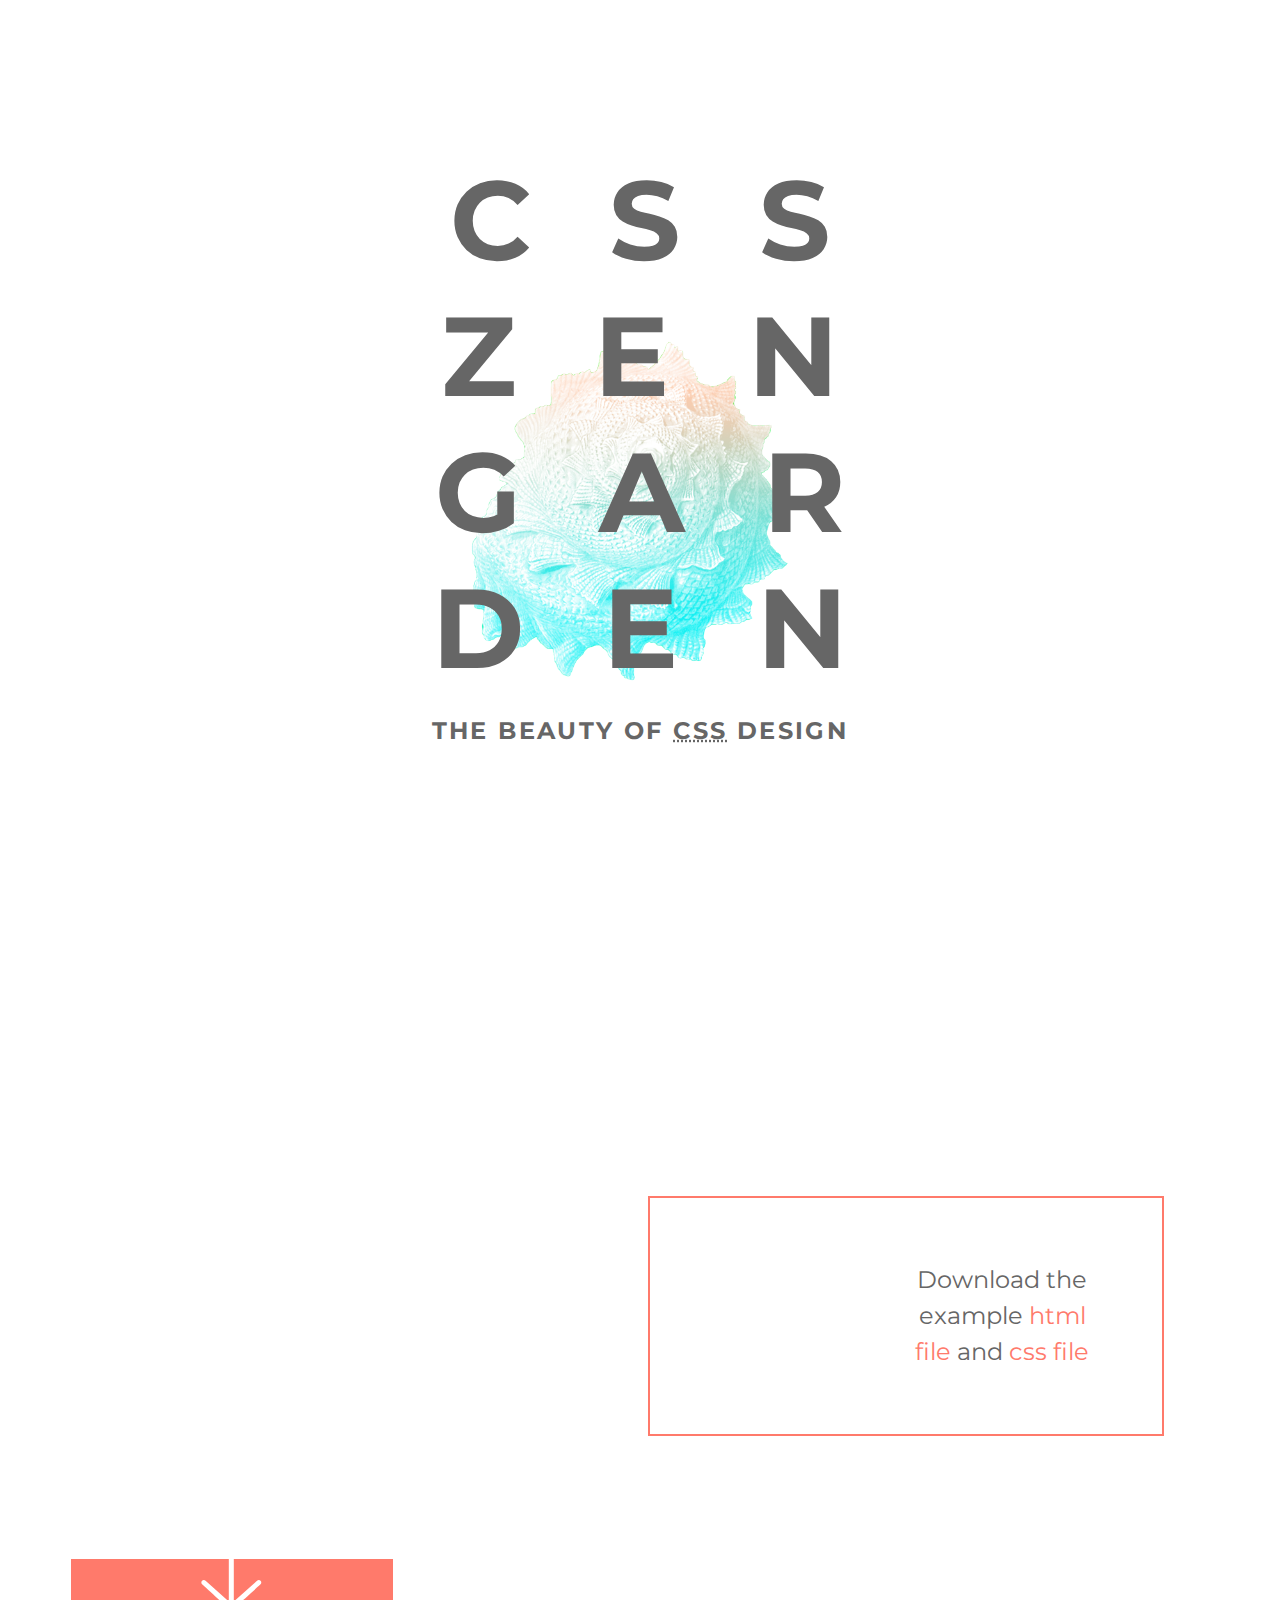
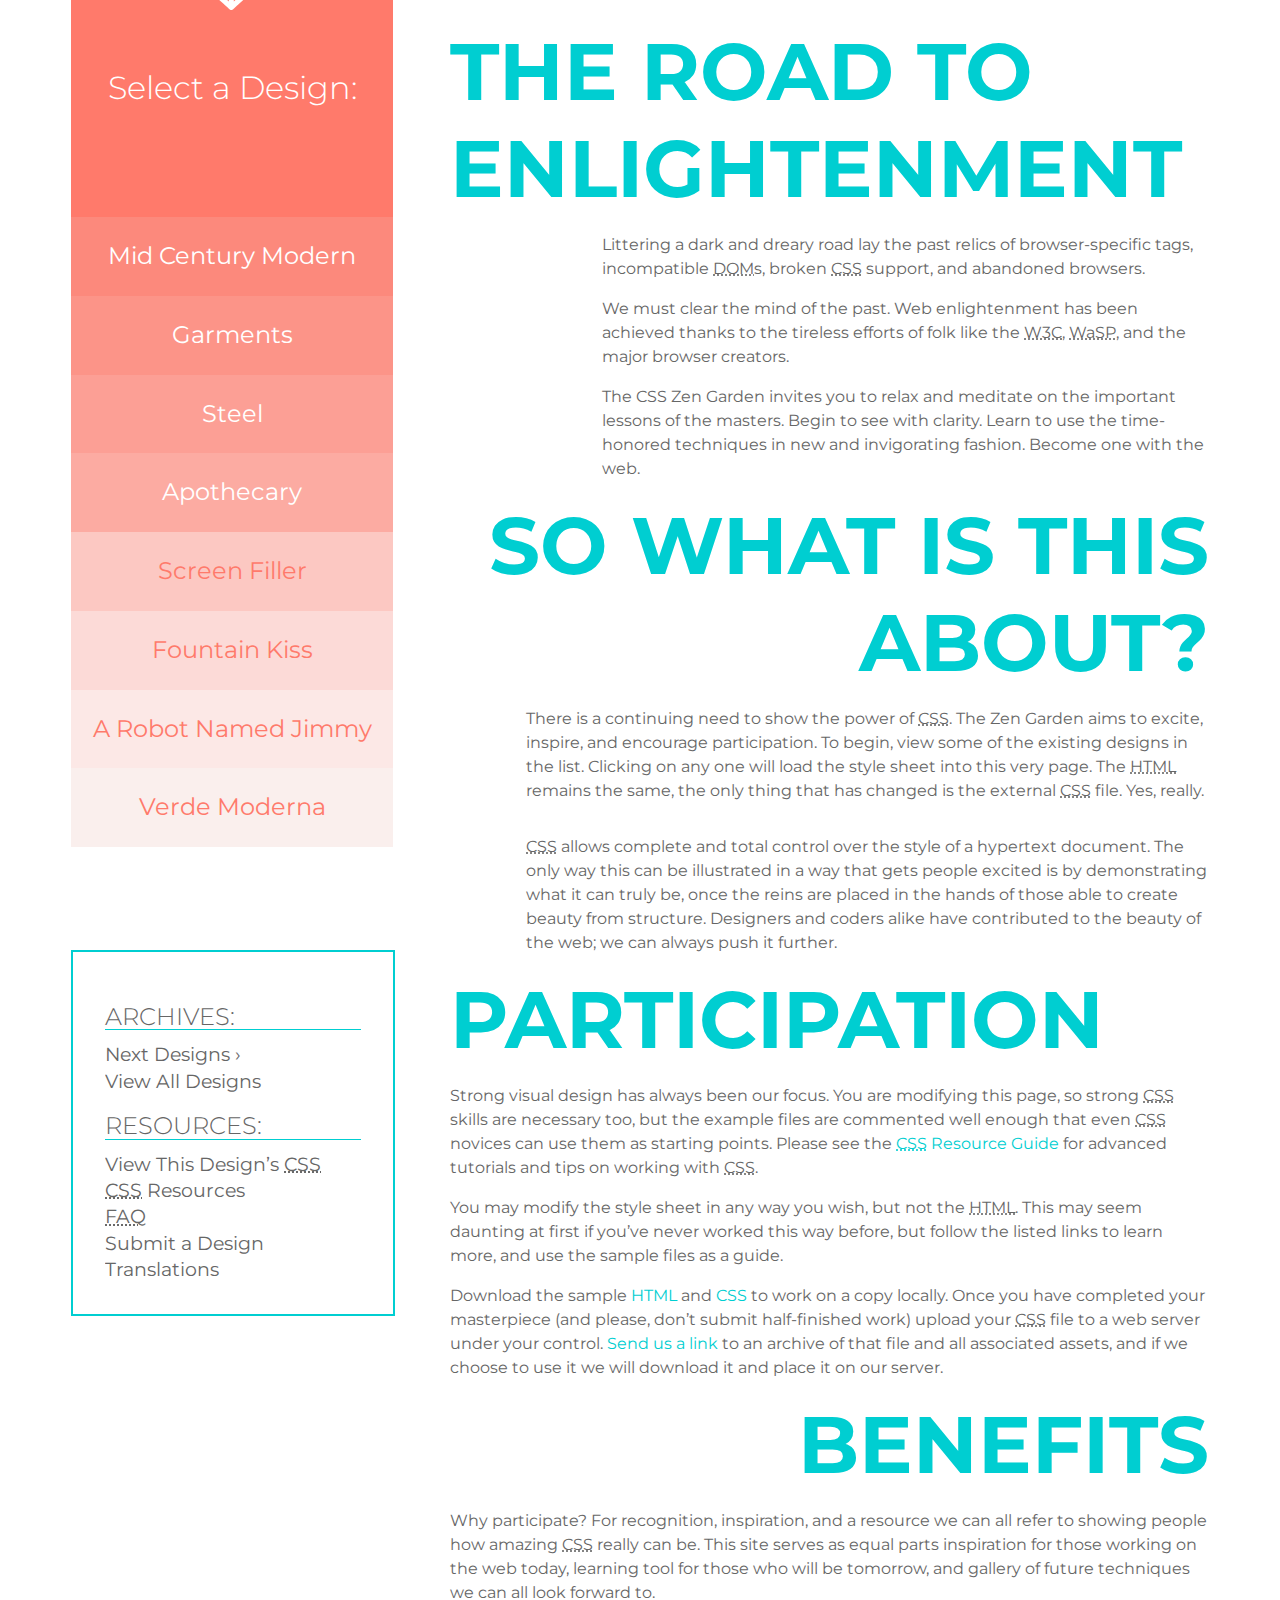
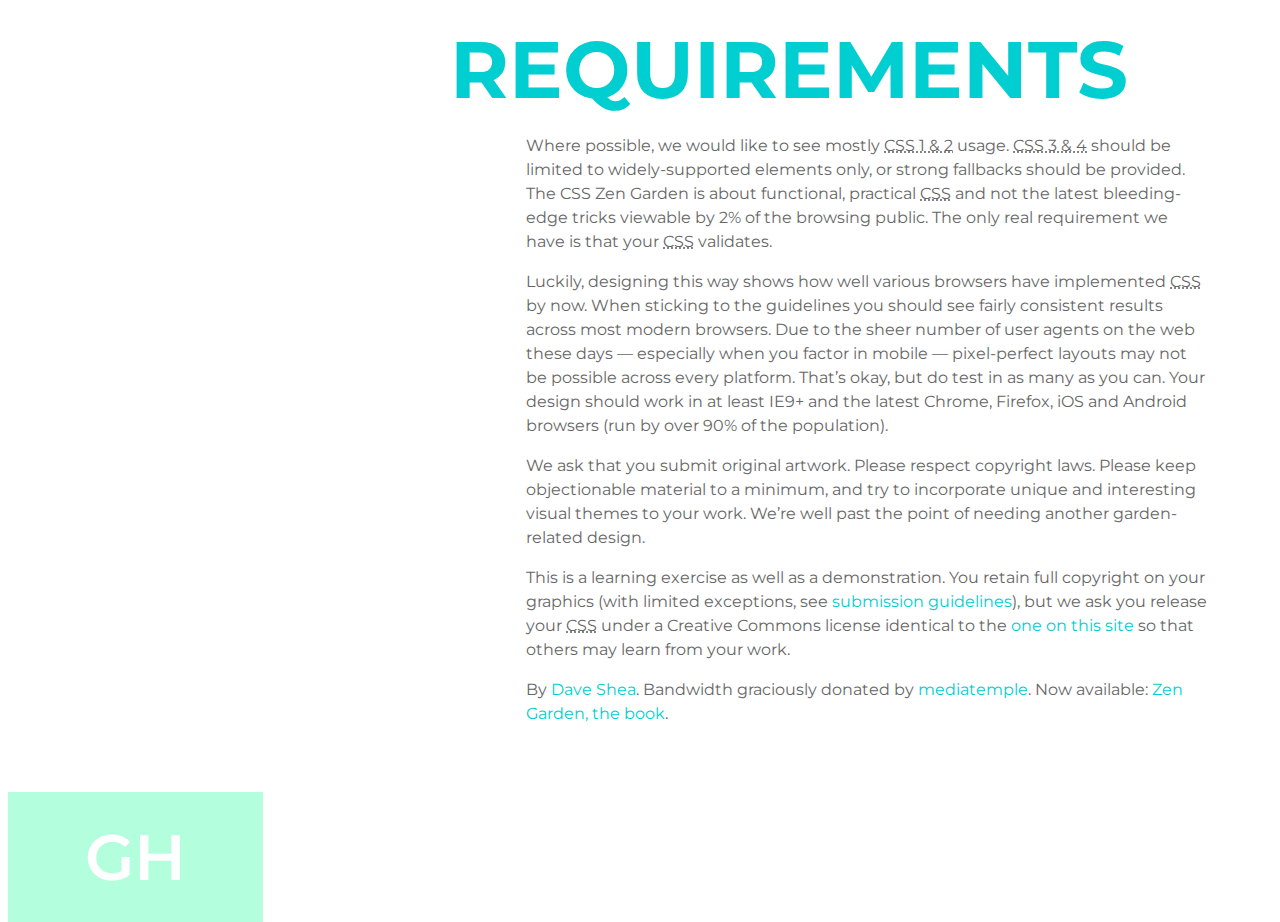
<file: CSSzengarden/index.html>
<!DOCTYPE html>
<html lang="en">
<head>
	<meta charset="utf-8">
	<title>CSS Zen Garden: The Beauty of CSS Design</title>

	<link rel="alternate" type="application/rss+xml" title="RSS" href="http://www.csszengarden.com/zengarden.xml">
	<link href="style.css" rel="stylesheet" type="text/css">
    <link href='https://fonts.googleapis.com/css?family=Montserrat:400,700' rel='stylesheet' type='text/css'>
    
	<meta name="viewport" content="width=device-width, initial-scale=1.0">
	<meta name="author" content="Dave Shea">
	<meta name="description" content="A demonstration of what can be accomplished visually through CSS-based design.">
	<meta name="robots" content="all">
	<script src="waypoints-master/lib/noframework.waypoints.js"></script>
	<!--[if lt IE 9]>
	<script src="script/html5shiv.js"></script>
	<![endif]-->
</head>

<!--



	View source is a feature, not a bug. Thanks for your curiosity and
	interest in participating!

	Here are the submission guidelines for the new and improved csszengarden.com:

	- CSS3? Of course! Prefix for ALL browsers where necessary.
	- go responsive; test your layout at multiple screen sizes.
	- your browser testing baseline: IE9+, recent Chrome/Firefox/Safari, and iOS/Android
	- Graceful degradation is acceptable, and in fact highly encouraged.
	- use classes for styling. Don't use ids.
	- web fonts are cool, just make sure you have a license to share the files. Hosted 
	  services that are applied via the CSS file (ie. Google Fonts) will work fine, but
	  most that require custom HTML won't. TypeKit is supported, see the readme on this
	  page for usage instructions: https://github.com/mezzoblue/csszengarden.com/

	And a few tips on building your CSS file:

	- use :first-child, :last-child and :nth-child to get at non-classed elements
	- use ::before and ::after to create pseudo-elements for extra styling
	- use multiple background images to apply as many as you need to any element
	- use the Kellum Method for image replacement, if still needed. http://goo.gl/GXxdI
	- don't rely on the extra divs at the bottom. Use ::before and ::after instead.

		
-->

<body id="css-zen-garden">
<div class="page-wrapper">

	<section class="intro" id="zen-intro">
		<header role="banner">
			<h1>CSS Zen Garden</h1>
			<h2>The Beauty of <abbr title="Cascading Style Sheets">CSS</abbr> Design</h2>
		</header>

		<div class="summary" id="zen-summary" role="article">
			<p>A demonstration of what can be accomplished through <abbr title="Cascading Style Sheets">CSS</abbr>-based design. Select any style sheet from the list to load it into this page.</p>
			<p>Download the example <a href="/examples/index" title="This page's source HTML code, not to be modified.">html file</a> and <a href="/examples/style.css" title="This page's sample CSS, the file you may modify.">css file</a></p>
		</div>

		<div class="preamble" id="zen-preamble" role="article">
			<h3>The Road to Enlightenment</h3>
			<p>Littering a dark and dreary road lay the past relics of browser-specific tags, incompatible <abbr title="Document Object Model">DOM</abbr>s, broken <abbr title="Cascading Style Sheets">CSS</abbr> support, and abandoned browsers.</p>
			<p>We must clear the mind of the past. Web enlightenment has been achieved thanks to the tireless efforts of folk like the <abbr title="World Wide Web Consortium">W3C</abbr>, <abbr title="Web Standards Project">WaSP</abbr>, and the major browser creators.</p>
			<p>The CSS Zen Garden invites you to relax and meditate on the important lessons of the masters. Begin to see with clarity. Learn to use the time-honored techniques in new and invigorating fashion. Become one with the web.</p>
		</div>
	</section>

	<div class="main supporting" id="zen-supporting" role="main">
		<div class="explanation" id="zen-explanation" role="article">
			<h3>So What is This About?</h3>
			<p>There is a continuing need to show the power of <abbr title="Cascading Style Sheets">CSS</abbr>. The Zen Garden aims to excite, inspire, and encourage participation. To begin, view some of the existing designs in the list. Clicking on any one will load the style sheet into this very page. The <abbr title="HyperText Markup Language">HTML</abbr> remains the same, the only thing that has changed is the external <abbr title="Cascading Style Sheets">CSS</abbr> file. Yes, really.</p>
			<p><abbr title="Cascading Style Sheets">CSS</abbr> allows complete and total control over the style of a hypertext document. The only way this can be illustrated in a way that gets people excited is by demonstrating what it can truly be, once the reins are placed in the hands of those able to create beauty from structure. Designers and coders alike have contributed to the beauty of the web; we can always push it further.</p>
		</div>

		<div class="participation" id="zen-participation" role="article">
			<h3>Participation</h3>
			<p>Strong visual design has always been our focus. You are modifying this page, so strong <abbr title="Cascading Style Sheets">CSS</abbr> skills are necessary too, but the example files are commented well enough that even <abbr title="Cascading Style Sheets">CSS</abbr> novices can use them as starting points. Please see the <a href="http://www.mezzoblue.com/zengarden/resources/" title="A listing of CSS-related resources"><abbr title="Cascading Style Sheets">CSS</abbr> Resource Guide</a> for advanced tutorials and tips on working with <abbr title="Cascading Style Sheets">CSS</abbr>.</p>
			<p>You may modify the style sheet in any way you wish, but not the <abbr title="HyperText Markup Language">HTML</abbr>. This may seem daunting at first if you&#8217;ve never worked this way before, but follow the listed links to learn more, and use the sample files as a guide.</p>
			<p>Download the sample <a href="/examples/index" title="This page's source HTML code, not to be modified.">HTML</a> and <a href="/examples/style.css" title="This page's sample CSS, the file you may modify.">CSS</a> to work on a copy locally. Once you have completed your masterpiece (and please, don&#8217;t submit half-finished work) upload your <abbr title="Cascading Style Sheets">CSS</abbr> file to a web server under your control. <a href="http://www.mezzoblue.com/zengarden/submit/" title="Use the contact form to send us your CSS file">Send us a link</a> to an archive of that file and all associated assets, and if we choose to use it we will download it and place it on our server.</p>
		</div>

		<div class="benefits" id="zen-benefits" role="article">
			<h3>Benefits</h3>
			<p>Why participate? For recognition, inspiration, and a resource we can all refer to showing people how amazing <abbr title="Cascading Style Sheets">CSS</abbr> really can be. This site serves as equal parts inspiration for those working on the web today, learning tool for those who will be tomorrow, and gallery of future techniques we can all look forward to.</p>
		</div>

		<div class="requirements" id="zen-requirements" role="article">
			<h3>Requirements</h3>
			<p>Where possible, we would like to see mostly <abbr title="Cascading Style Sheets, levels 1 and 2">CSS 1 &amp; 2</abbr> usage. <abbr title="Cascading Style Sheets, levels 3 and 4">CSS 3 &amp; 4</abbr> should be limited to widely-supported elements only, or strong fallbacks should be provided. The CSS Zen Garden is about functional, practical <abbr title="Cascading Style Sheets">CSS</abbr> and not the latest bleeding-edge tricks viewable by 2% of the browsing public. The only real requirement we have is that your <abbr title="Cascading Style Sheets">CSS</abbr> validates.</p>
			<p>Luckily, designing this way shows how well various browsers have implemented <abbr title="Cascading Style Sheets">CSS</abbr> by now. When sticking to the guidelines you should see fairly consistent results across most modern browsers. Due to the sheer number of user agents on the web these days &#8212; especially when you factor in mobile &#8212; pixel-perfect layouts may not be possible across every platform. That&#8217;s okay, but do test in as many as you can. Your design should work in at least IE9+ and the latest Chrome, Firefox, iOS and Android browsers (run by over 90% of the population).</p>
			<p>We ask that you submit original artwork. Please respect copyright laws. Please keep objectionable material to a minimum, and try to incorporate unique and interesting visual themes to your work. We&#8217;re well past the point of needing another garden-related design.</p>
			<p>This is a learning exercise as well as a demonstration. You retain full copyright on your graphics (with limited exceptions, see <a href="http://www.mezzoblue.com/zengarden/submit/guidelines/">submission guidelines</a>), but we ask you release your <abbr title="Cascading Style Sheets">CSS</abbr> under a Creative Commons license identical to the <a href="http://creativecommons.org/licenses/by-nc-sa/3.0/" title="View the Zen Garden's license information.">one on this site</a> so that others may learn from your work.</p>
			<p role="contentinfo">By <a href="http://www.mezzoblue.com/">Dave Shea</a>. Bandwidth graciously donated by <a href="http://www.mediatemple.net/">mediatemple</a>. Now available: <a href="http://www.amazon.com/exec/obidos/ASIN/0321303474/mezzoblue-20/">Zen Garden, the book</a>.</p>
		</div>

		<footer>
			<a href="http://validator.w3.org/check/referer" title="Check the validity of this site&#8217;s HTML" class="zen-validate-html">HTML</a>
			<a href="http://jigsaw.w3.org/css-validator/check/referer" title="Check the validity of this site&#8217;s CSS" class="zen-validate-css">CSS</a>
			<a href="http://creativecommons.org/licenses/by-nc-sa/3.0/" title="View the Creative Commons license of this site: Attribution-NonCommercial-ShareAlike." class="zen-license">CC</a>
			<a href="http://mezzoblue.com/zengarden/faq/#aaa" title="Read about the accessibility of this site" class="zen-accessibility">A11y</a>
			<a href="https://github.com/mezzoblue/csszengarden.com" title="Fork this site on Github" class="zen-github">GH</a>
		</footer>

	</div>


	<aside class="sidebar" role="complementary">
		<div class="wrapper">

			<div class="design-selection" id="design-selection">
				<h3 class="select">Select a Design:</h3>
				<nav role="navigation">
					<ul>
					<li>
						<a href="/221/" class="design-name">Mid Century Modern</a> by						<a href="http://andrewlohman.com/" class="designer-name">Andrew Lohman</a>
					</li>					<li>
						<a href="/220/" class="design-name">Garments</a> by						<a href="http://danielmall.com/" class="designer-name">Dan Mall</a>
					</li>					<li>
						<a href="/219/" class="design-name">Steel</a> by						<a href="http://steffen-knoeller.de" class="designer-name">Steffen Knoeller</a>
					</li>					<li>
						<a href="/218/" class="design-name">Apothecary</a> by						<a href="http://trentwalton.com" class="designer-name">Trent Walton</a>
					</li>					<li>
						<a href="/217/" class="design-name">Screen Filler</a> by						<a href="http://elliotjaystocks.com/" class="designer-name">Elliot Jay Stocks</a>
					</li>					<li>
						<a href="/216/" class="design-name">Fountain Kiss</a> by						<a href="http://jeremycarlson.com" class="designer-name">Jeremy Carlson</a>
					</li>					<li>
						<a href="/215/" class="design-name">A Robot Named Jimmy</a> by						<a href="http://meltmedia.com/" class="designer-name">meltmedia</a>
					</li>					<li>
						<a href="/214/" class="design-name">Verde Moderna</a> by						<a href="http://www.mezzoblue.com/" class="designer-name">Dave Shea</a>
					</li>					</ul>
				</nav>
			</div>

			<div class="design-archives" id="design-archives">
				<h3 class="archives">Archives:</h3>
				<nav role="navigation">
					<ul>
						<li class="next">
							<a href="/214/page1">
								Next Designs <span class="indicator">&rsaquo;</span>
							</a>
						</li>
						<li class="viewall">
							<a href="http://www.mezzoblue.com/zengarden/alldesigns/" title="View every submission to the Zen Garden.">
								View All Designs							</a>
						</li>
					</ul>
				</nav>
			</div>

			<div class="zen-resources" id="zen-resources">
				<h3 class="resources">Resources:</h3>
				<ul>
					<li class="view-css">
						<a href="/214/214.css" title="View the source CSS file of the currently-viewed design.">
							View This Design&#8217;s <abbr title="Cascading Style Sheets">CSS</abbr>						</a>
					</li>
					<li class="css-resources">
						<a href="http://www.mezzoblue.com/zengarden/resources/" title="Links to great sites with information on using CSS.">
							<abbr title="Cascading Style Sheets">CSS</abbr> Resources						</a>
					</li>
					<li class="zen-faq">
						<a href="http://www.mezzoblue.com/zengarden/faq/" title="A list of Frequently Asked Questions about the Zen Garden.">
							<abbr title="Frequently Asked Questions">FAQ</abbr>						</a>
					</li>
					<li class="zen-submit">
						<a href="http://www.mezzoblue.com/zengarden/submit/" title="Send in your own CSS file.">
							Submit a Design						</a>
					</li>
					<li class="zen-translations">
						<a href="http://www.mezzoblue.com/zengarden/translations/" title="View translated versions of this page.">
							Translations						</a>
					</li>
				</ul>
			</div>
		</div>
	</aside>


</div>

<!--

	These superfluous divs/spans were originally provided as catch-alls to add extra imagery.
	These days we have full ::before and ::after support, favour using those instead.
	These only remain for historical design compatibility. They might go away one day.
		
-->
<div class="extra1" role="presentation"></div><div class="extra2" role="presentation"></div><div class="extra3" role="presentation"></div>
<div class="extra4" role="presentation"></div><div class="extra5" role="presentation"></div><div class="extra6" role="presentation"></div>

<script src="js.js"></script>
</body>
</html>
</file>
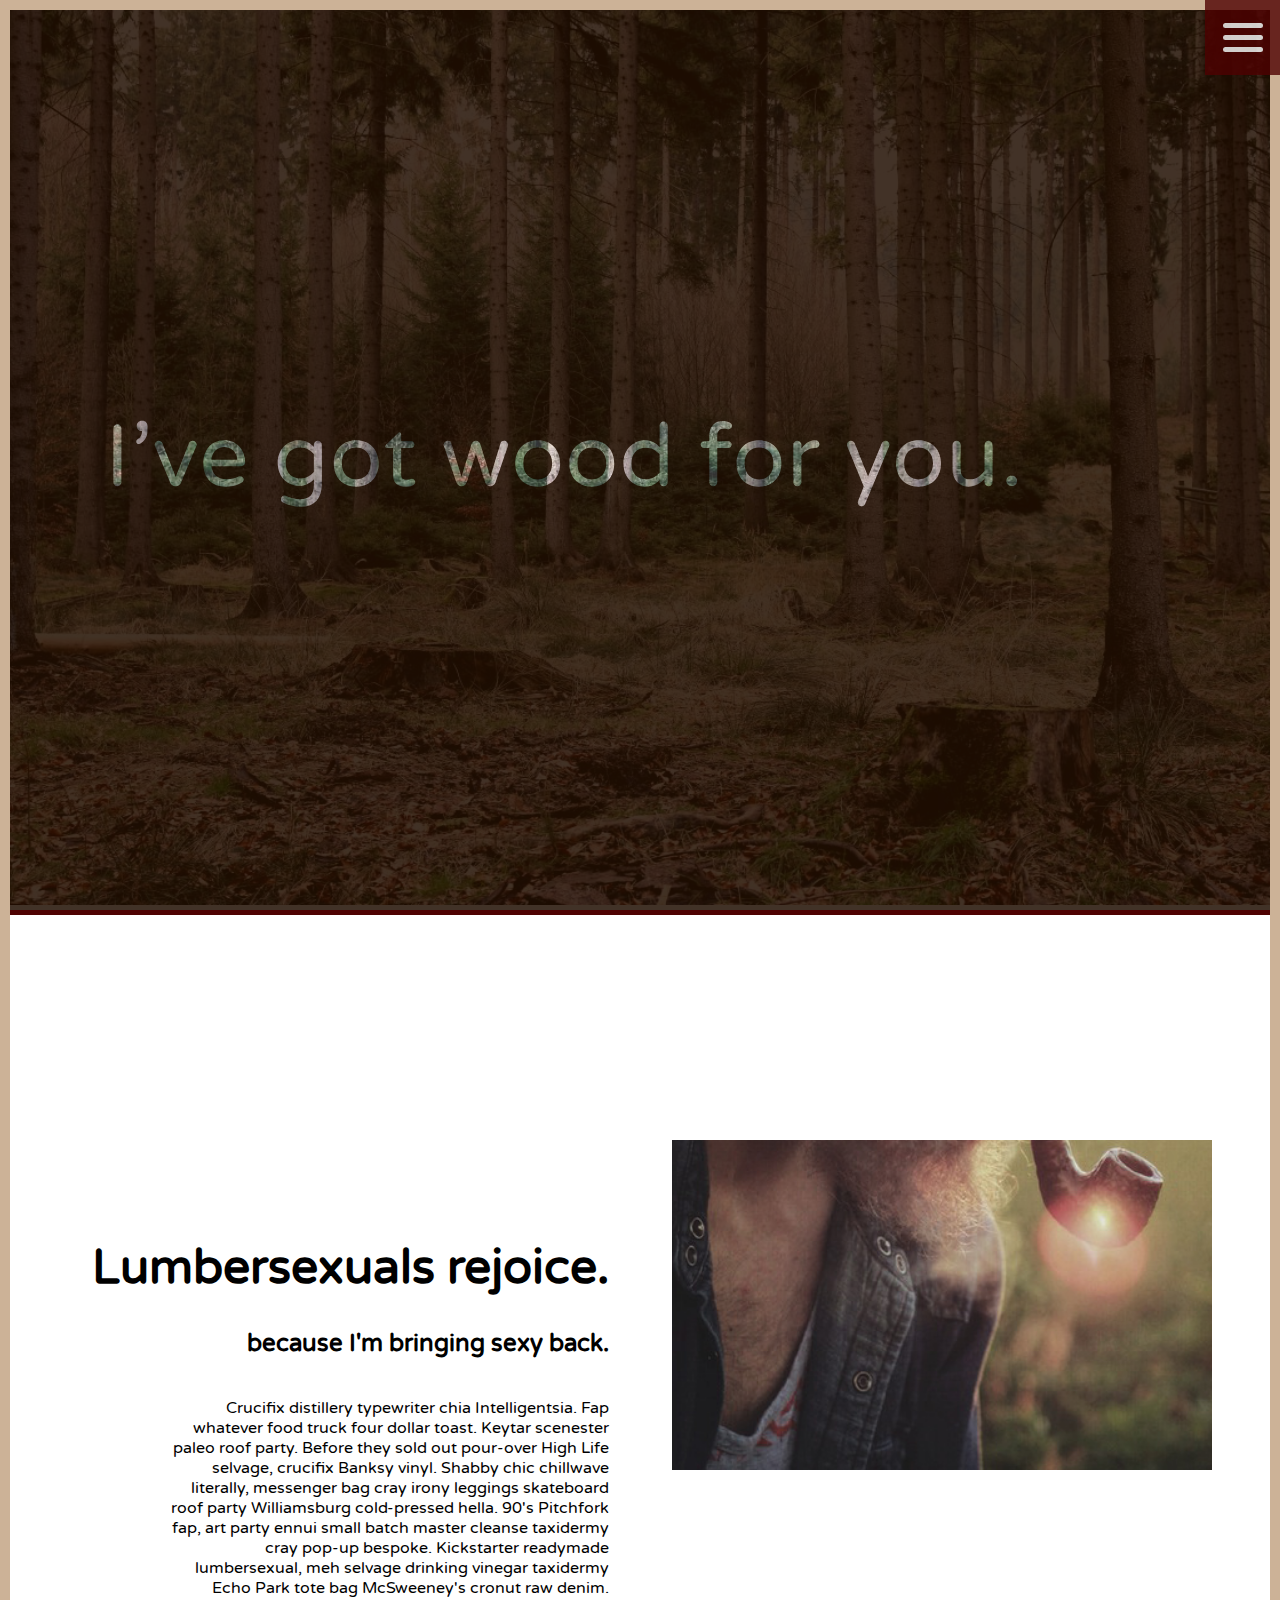
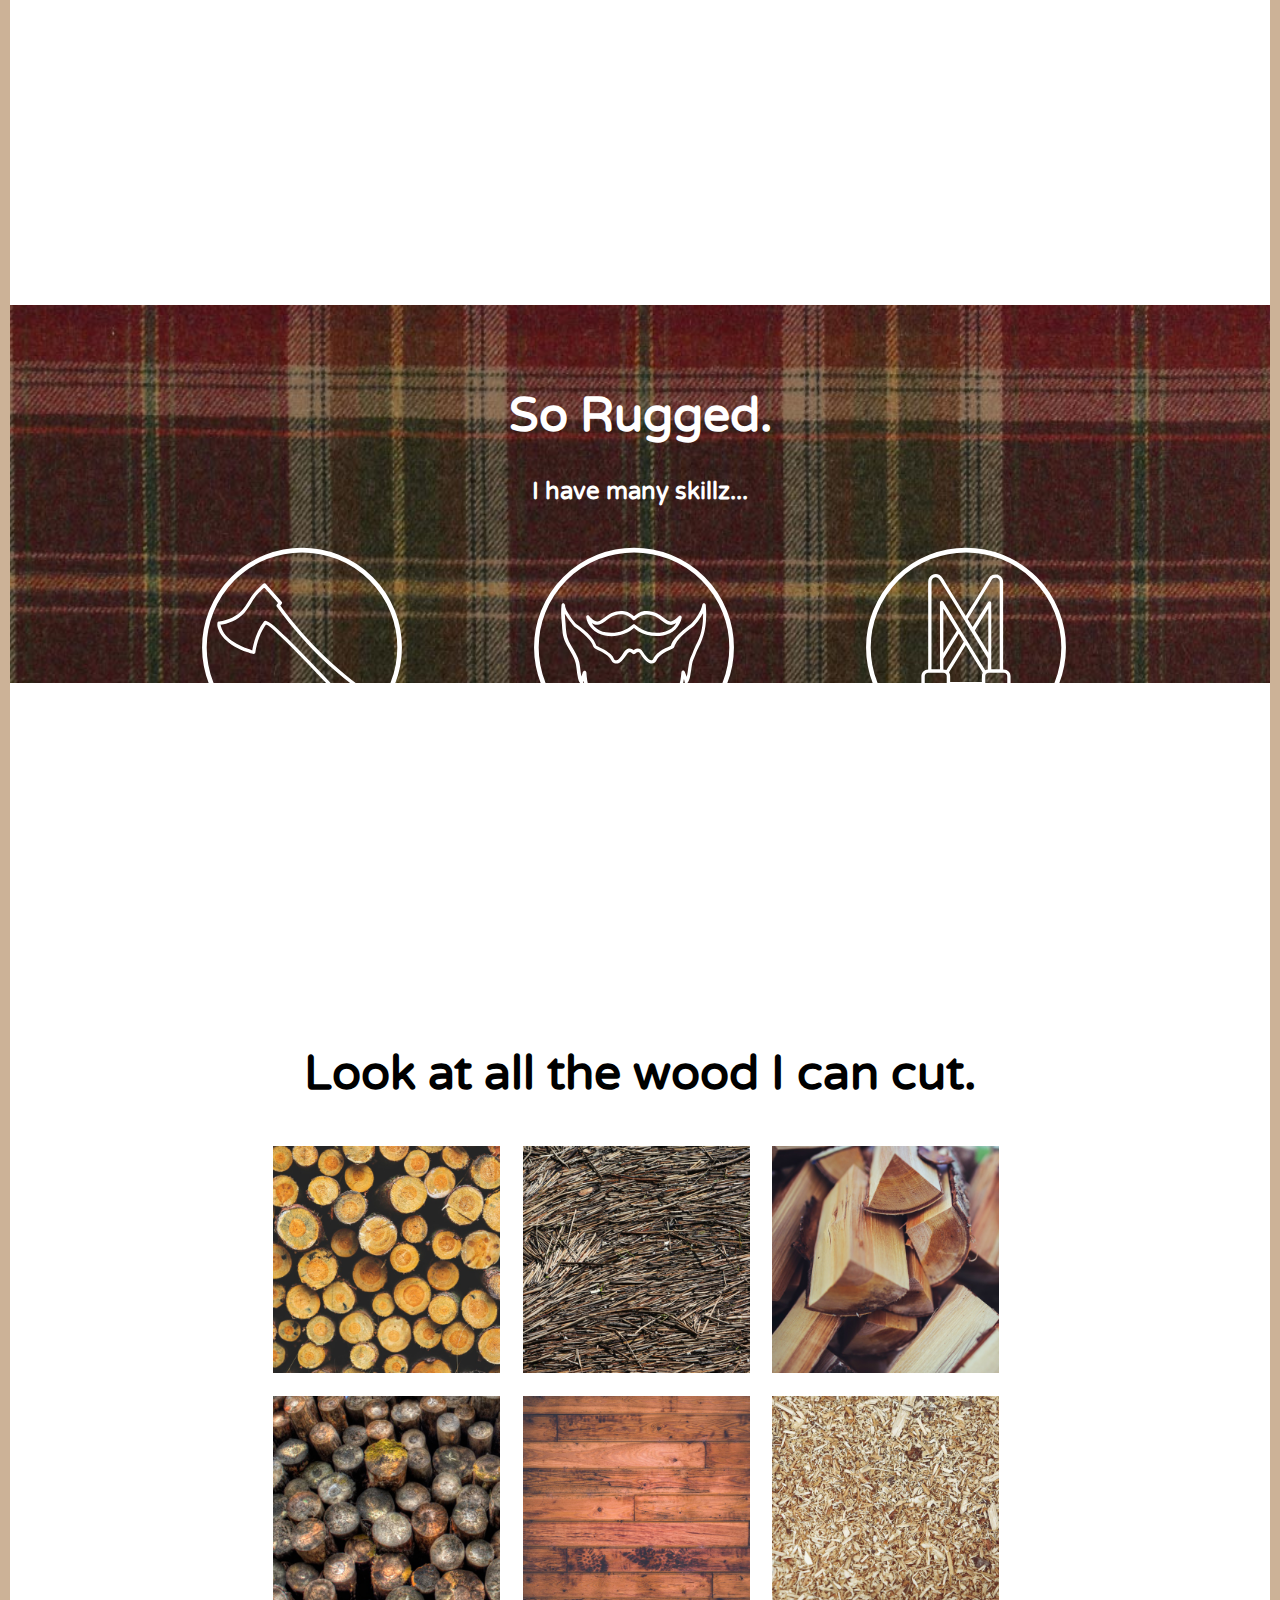
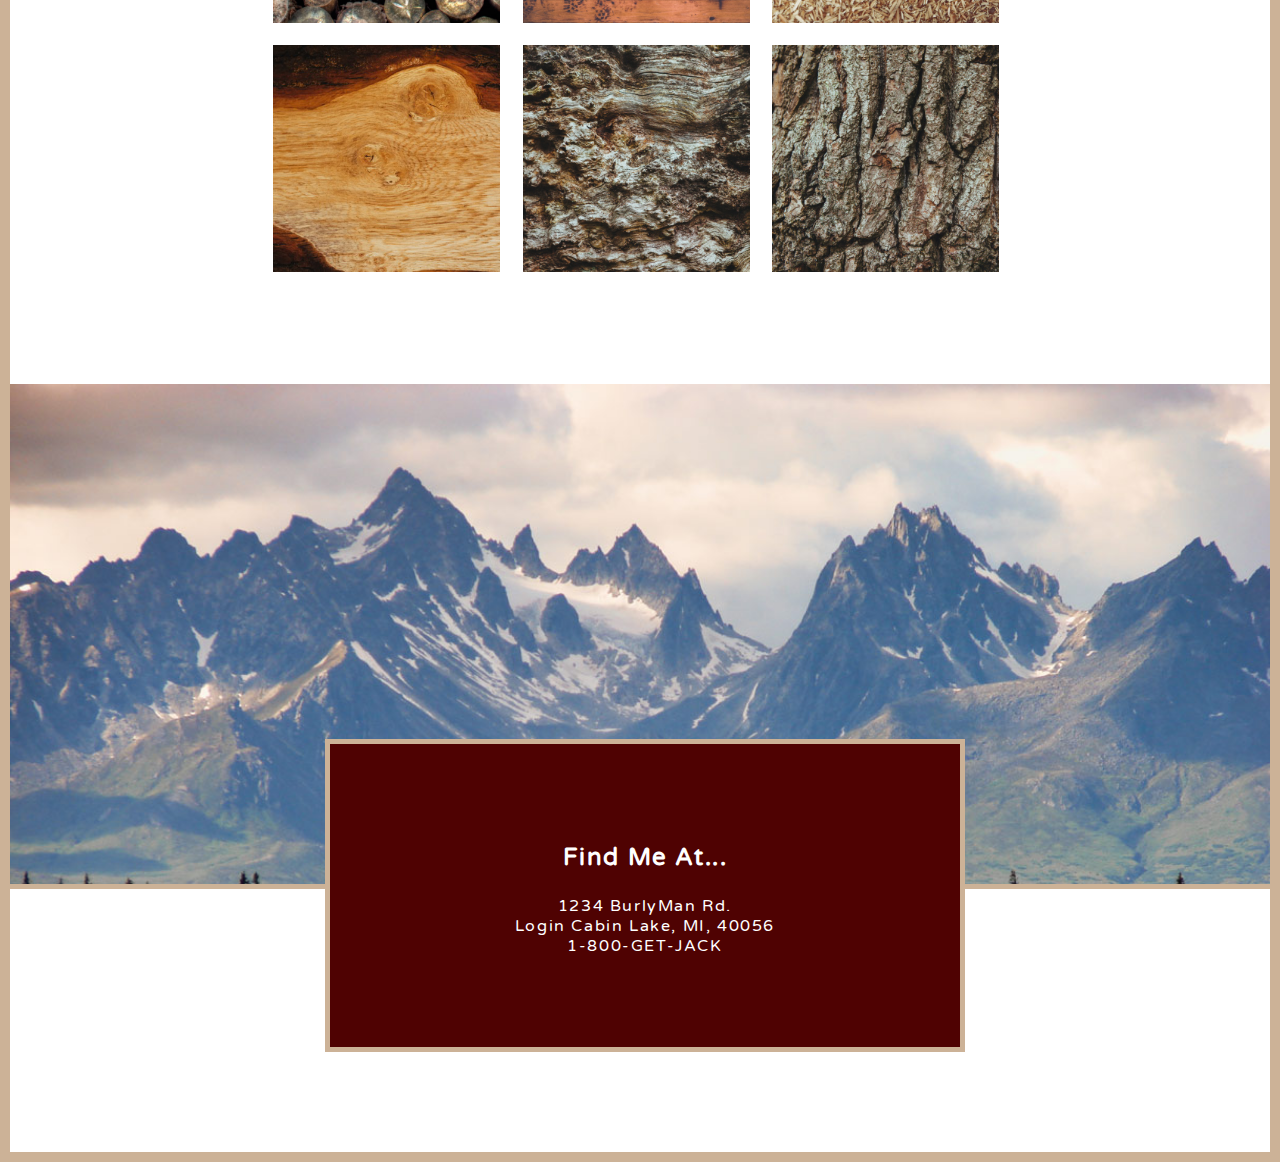
<file: lumbertime/index.html>
<!DOCTYPE html>
<html xmlns="http://www.w3.org/1999/xhtml">
<head>
<script src="JS/jquery-2.1.4.min.js" type="text/javascript"></script>
<script src="JS/jquery.stellar.js" type="text/javascript"></script>
<link href='https://fonts.googleapis.com/css?family=Varela+Round' rel='stylesheet' type='text/css' />
<link href='portfoliostyle.css' rel='stylesheet' type='text/css' />
<meta name="viewport" content="width=device-width, initial-scale=1" />
<meta http-equiv="Content-Type" content="text/html; charset=UTF-8" />
<title>Stop - Lumber Time</title>

</head>

<body id ="top">
    <nav class="menu-button">
    	<span></span>
    	<ul>
        	<a href="#top"><li> Home </li></a>
            <a href="#about"><li> About </li></a>
            <a href="#skillz"><li> Skillz </li></a>
            <a href="#contact2"><li> Contact </li></a>
    	</ul>
    </nav>
    
    <header data-stellar-background-ratio=".5">
        <div style="background-image: url(img/wood-01.svg); background-position: left; background-size: cover; height: 100%; width: 100%;"></div>
    </header>
    
    <div class="center-container half" id="about">
    	<div class="center">
        	<h1> Lumbersexuals rejoice.</h1>
            <h3> because I'm bringing sexy back. </h3>
            <p>Crucifix distillery typewriter chia Intelligentsia. Fap whatever food truck four dollar toast. Keytar scenester paleo roof party. Before they sold out pour-over High Life selvage, crucifix Banksy vinyl. Shabby chic chillwave literally, messenger bag cray irony leggings skateboard roof party Williamsburg cold-pressed hella. 90's Pitchfork fap, art party ennui small batch master cleanse taxidermy cray pop-up bespoke. Kickstarter readymade lumbersexual, meh selvage drinking vinegar taxidermy Echo Park tote bag McSweeney's cronut raw denim.</p>
    	</div>
	</div>  
          
    <div class="half" id="about2">
    	<span data-stellar-background-ratio=".5"> </span>     
    </div>
    
	<section id="skillz" data-stellar-background-ratio=".5">
    	<h1>So Rugged.</h1>
		<h3> I have many skillz...</h3>
		<div>
        	<figure>
            	<img src="img/axe-02.svg" />
            	<figcaption> <h3>Wood Chopping </h3></figcaption>
			</figure>
            <figure>
            	<img src="img/beard-02.svg" />
            	<figcaption> <h3>Beard Growing </h3></figcaption>
            </figure>
            <figure>
            	<img src="img/suspenders-02.svg" />
            	<figcaption><h3> Suspender Wearing </h3></figcaption>
        	</figure>
    	</div>
    </section>  
      
	<section id="wood">
    	<h1> Look at all the wood I can cut.</h1>        
        <div class="gallery-item center-container" style="background-image:url(img/wood1.jpg);">
        	<div class="center">
            	<h3>I've got stacks!</h3>
        	</div>
        </div>        
        <div class="gallery-item center-container" style="background-image:url(img/wood5.jpg);">
        	<div class="center">
        		<h3>I've got twigs!</h3>
    		</div>
        </div>
       	<div class="gallery-item center-container" style="background-image:url(img/wood6.jpg);">
        	<div class="center">
            	<h3>CHOPPED!</h3>
        	</div>
        </div>
        <div class="gallery-item center-container" style="background-image:url(img/wood4.jpg);">
       		<div class="center">
            	<h3>I'll even cut old wood.</h3>
        	</div>
        </div>
        <div class="gallery-item center-container" style="background-image:url(img/wood2.jpg);">
        	<div class="center">
            	<h3>Dem Floors.</h3>
        	</div>
        </div>
        <div class="gallery-item center-container" style="background-image:url(img/wood7.jpg);">
        	<div class="center">
            	<h3>I'll turn your shit to shavings.</h3>
        	</div>
        </div>
		<div class="gallery-item center-container" style="background-image:url(img/wood3.jpg);">
         	<div class="center">
            	<h3>Grains R Great.</h3>
         	</div>
        </div>
		<div class="gallery-item center-container" style="background-image:url(img/wood8.jpg);">
        	<div class="center">
				<h3>Burly like myself.</h3>
			</div>
		</div>
		<div class="gallery-item center-container" style="background-image:url(img/wood9.jpg);">
        	<div class="center">
            	<h3>Bark. </h3>
        	</div>
		</div> 
    </section> 
       
	<section id="contact1">
    	<div data-stellar-background-ratio="1" data-stellar-vertical-offset="250" style="background-image:url(img/trees3.jpg);"></div>
        <div data-stellar-background-ratio="1.25" data-stellar-vertical-offset="250" style="background-image:url(img/trees2.png);"></div>
        <div data-stellar-background-ratio="1.5" data-stellar-vertical-offset="250" style="background-image:url(img/trees1.png);"></div>
    </section>   
         
	<footer id="contact2" class="center-container">
        <div class="center">
        	<h3> Find Me At... </h3>
            <p> 1234 BurlyMan Rd. <br /> Login Cabin Lake, MI, 40056 <br /> 1-800-GET-JACK  </p>
        </div>        
	</footer>        
<script type="text/javascript">
$(document).ready(function() {
	<!--- Couldn't get gallery items to square with css? -->
	$('.gallery-item').height($('.gallery-item').width());
	<!--- / -->
	<!--- Stellar.js parallax initialize only on desktop sizes -->
	if($(window).width() > 1024){
		$("body").stellar();
	}
	<!--- / -->
	<!--- making sure header section looks right on vertical mobile devices -->
	if(window.innerHeight > window.innerWidth){
    	$("header").css("height" , "50vh");
	}
	$( ".menu-button" ).on( "click", function() {
  		$( this ).toggleClass( "active" );
	});
	<!--- / -->
	<!--- Smooth scrolling for menu links -->
	$('a[href*=#]:not([href=#])').click(function() {
		if (location.pathname.replace(/^\//,'') == this.pathname.replace(/^\//,'') 
			|| location.hostname == this.hostname) {
			var target = $(this.hash);
			target = target.length ? target : $('[name=' + this.hash.slice(1) +']');
			   if (target.length) {
				 $('html,body').animate({
					 scrollTop: target.offset().top
				}, 1000);
				return false;
			}
		}
	});
	<!--- / -->
	<!--- reversing about sections -->
	if($(window).width() < 992){
		$("#about2").insertBefore("#about");
	}
	<!--- / -->
});
</script>        
</body>
</html>
</file>
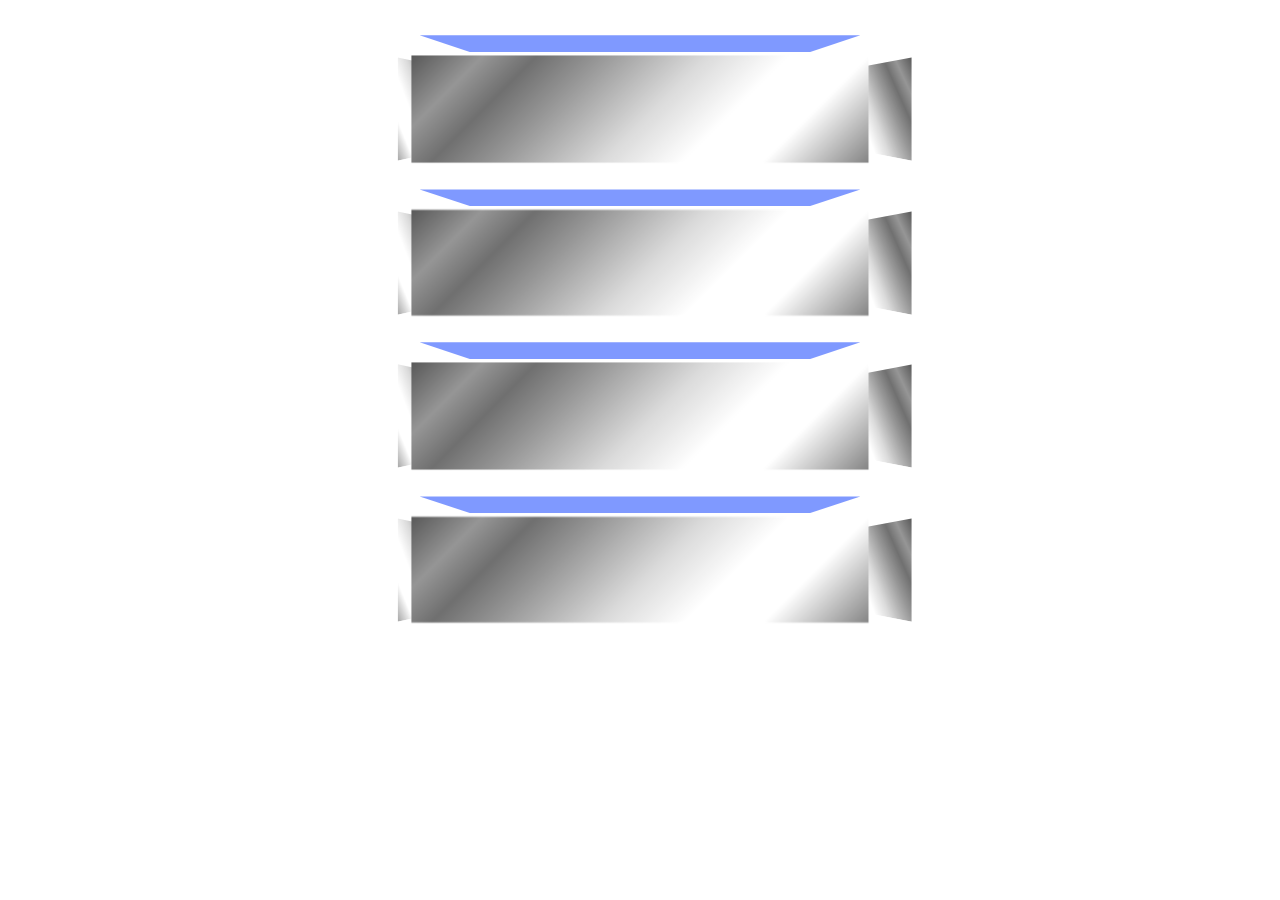
<file: perspective_test2.html>
<!DOCTYPE html PUBLIC "-//W3C//DTD XHTML 1.0 Transitional//EN" "http://www.w3.org/TR/xhtml1/DTD/xhtml1-transitional.dtd">
<html xmlns="http://www.w3.org/1999/xhtml">
<head>
<meta http-equiv="Content-Type" content="text/html; charset=UTF-8" />
<title>Untitled Document</title>

<style>

.wrapper {
	width: 40%; 
	margin: 0 auto;
	transform-style: preserve-3d;
}

.cube {
  font-size: 5em;
  width: 30vw;
  height: 7vw;
  margin: 5vw auto;
  transform-style: preserve-3d;
  perspective: 600px;
  animation: move-origin infinite 4s;
}

.side {
  position: absolute;
  width: 100%;
  height: 100%;
  /*border: 2px #003 solid;*/
  transform-style: preserve-3d;
}

.left, .right {
	width: 12vw;
	background: grey;
	overflow: hidden;
}

.top, .bottom {
	height: 12vw;
	background-color: rgba(0,51,255,.5);
}

.front  { transform: translateZ(7.5vw); background: grey; animation: rotateXfront infinite 4s; overflow: hidden;}
.top    { transform: rotateX( 90deg)  translateZ(7.5vw); animation: rotateXtop infinite 4s;}
.right  { transform: rotateY( 90deg)  translateZ(27.5vw);animation: rotateXright infinite 4s;}
.left   { transform: rotateY(-90deg)  translateZ(7.5vw); animation: rotateXleft infinite 4s;}
.bottom { transform: rotateX(-90deg)  translateZ(-.5vw); animation: rotateXbottom infinite 4s;}
.back   { transform: rotateY(-180deg) translateZ(7.5vw); background: #333;animation: rotateXback infinite 4s;}

.shine {
	width: 150%;
	height: 200%;
	animation: reflect infinite 4s;
background: -webkit-linear-gradient(-45deg, rgba(89,89,89,1) 0%,rgba(150,150,150,1) 8%,rgba(112,112,112,1) 14%,rgba(150,150,150,1) 21%,rgba(219,219,219,1) 33%,rgba(255,255,255,1) 42%,rgba(255,255,255,1) 51%,rgba(130,130,130,1) 63%,rgba(94,94,94,1) 73%,rgba(89,89,89,1) 76%,rgba(89,89,89,1) 76%,rgba(86,86,86,1) 78%,rgba(86,86,86,1) 78%,rgba(79,79,79,1) 80%,rgba(89,89,89,1) 82%,rgba(150,150,150,1) 100%); }

@keyframes move-origin {
  0%    { perspective-origin: 50% 0%; transform: rotateX(30deg) rotateY(0deg); perspective: 600px;}
  50%  { perspective-origin: 50% 100%; transform: rotateX(-30deg) rotateY(0deg);perspective: 600px;}
  100%    { perspective-origin: 50% 0%; transform: rotateX(30deg) rotateY(0deg);perspective: 600px;}
}

@keyframes rotateXfront {
0% {transform: rotateX(15deg) translateZ(6vw);}
50%	{transform: rotateX(-15deg) translateZ(6vw);}
100% {transform: rotateX(15deg) translateZ(6vw);}
}

@keyframes rotateXtop {
0% {transform: rotateX(105deg) translateY(.5vw) translateZ(6vw);}
50%	{transform: rotateX(75deg) translateY(-.5vw) translateZ(6vw);}
100% {transform: rotateX(105deg) translateY(.5vw) translateZ(6vw);}
}

@keyframes rotateXright {
0% {transform: rotateX(15deg) rotateY( 90deg)  translateZ(24vw);}
50%	{transform: rotateX(-15deg) rotateY( 90deg)  translateZ(24vw);}
100% {transform: rotateX(15deg) rotateY( 90deg)  translateZ(24vw);}
}

@keyframes rotateXleft {
0% {transform: rotateX(15deg) rotateY(-90deg)  translateZ(6vw);}
50%	{transform: rotateX(-15deg) rotateY(-90deg)  translateZ(6vw);}
100% {transform: rotateX(15deg) rotateY(-90deg)  translateZ(6vw);}
}

@keyframes rotateXbottom {
0% {transform: rotateX(-75deg) translateY(-.6vw) translateZ(1vw);}
50%	{transform: rotateX(-105deg) translateY(.6vw) translateZ(1vw);}
100% {transform: rotateX(-75deg) translateY(-.6vw) translateZ(1vw);}
}

@keyframes rotateXback {
0% {transform: rotateX(15deg) rotateY(-180deg) translateZ(6vw);}
50%	{transform: rotateX(-15deg) rotateY(-180deg) translateZ(6vw);}
100% {transform: rotateX(15deg) rotateY(-180deg) translateZ(6vw);}
}

@keyframes reflect {
0% {margin-left: -50%;margin-top: -20%;}
50%	{margin-left: 0;margin-top: 0;}
100% {margin-left: -50%;margin-top: -20%;}
}

</style>
</head>

<body>
<div class="wrapper">
<div class="cube">
    <div class="side side1 front"><div class="shine"></div></div>
    <div class="side side1 back"></div>
    <div class="side right"><div class="shine"></div></div>
    <div class="side left"><div class="shine"></div></div>
    <div class="side side1 top"></div>
    <div class="side side1 bottom"></div>
  </div> 
 
 <div class="cube">
    <div class="side side1 front"><div class="shine"> </div></div>
    <div class="side side1 back"></div>
    <div class="side right"><div class="shine"></div></div>
    <div class="side left"><div class="shine"></div></div>
    <div class="side side1 top"></div>
    <div class="side side1 bottom"></div>
  </div>
  
  <div class="cube">
    <div class="side side1 front"><div class="shine"> </div></div>
    <div class="side side1 back"></div>
    <div class="side right"><div class="shine"></div></div>
    <div class="side left"><div class="shine"></div></div>
    <div class="side side1 top"></div>
    <div class="side side1 bottom"></div>
  </div>
  
  <div class="cube">
    <div class="side side1 front"><div class="shine"> </div></div>
    <div class="side side1 back"></div>
    <div class="side right"><div class="shine"></div></div>
    <div class="side left"><div class="shine"></div></div>
    <div class="side side1 top"></div>
    <div class="side side1 bottom"></div>
  </div>
</div>  
</body>
</html>
</file>
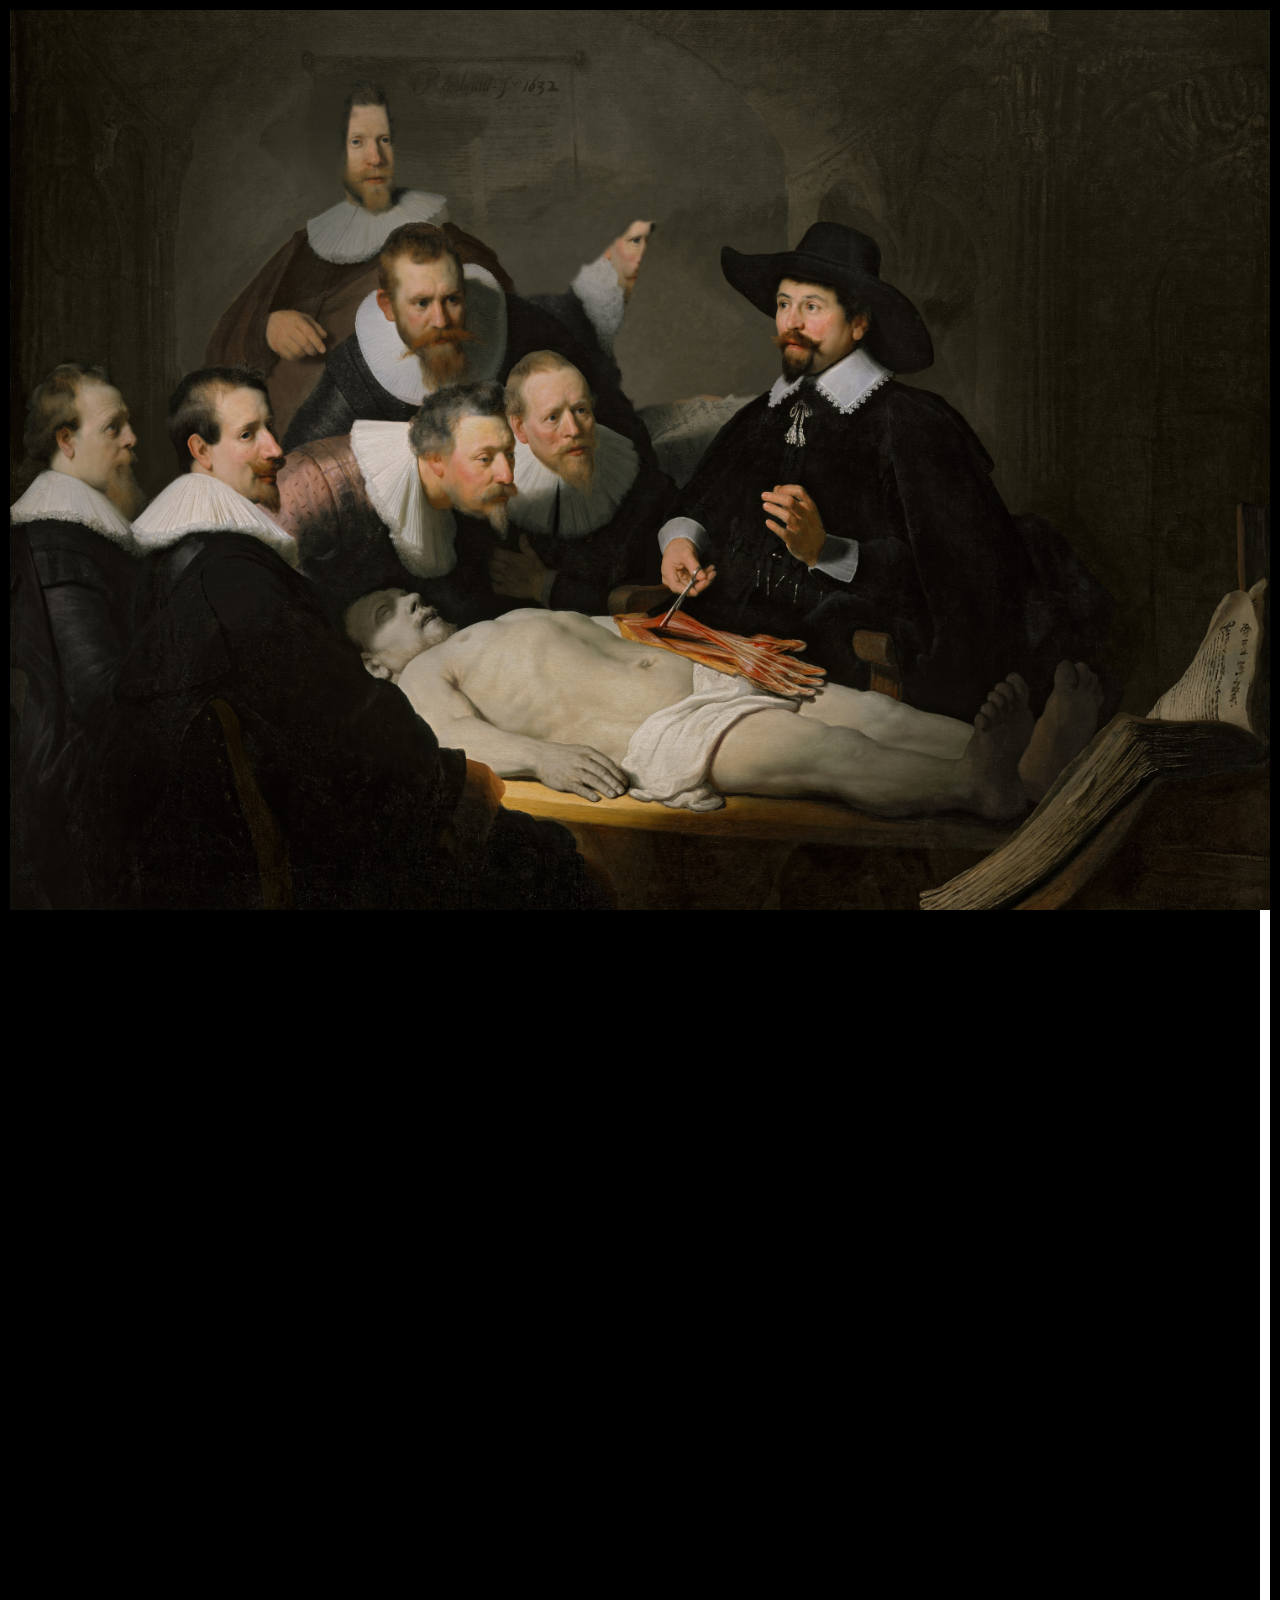
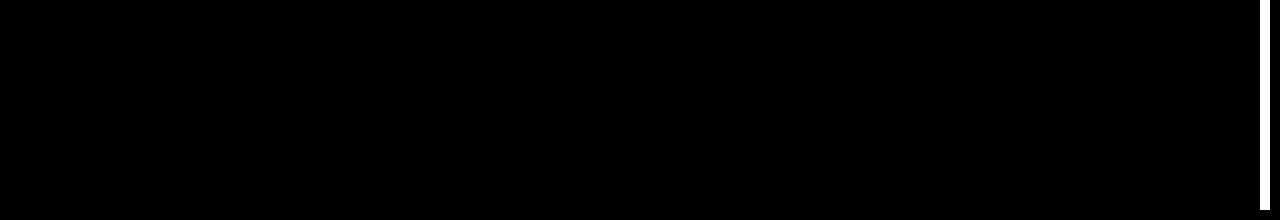
<file: rembrandttest/index_copy_2.html>
<!doctype html>
<html>
<head>
<meta charset="UTF-8">
<title>Rembrandt Test</title>
<script src="http://code.jquery.com/jquery-2.1.3.min.js"></script>
<script src="jquery.stellar.js"></script>
<script>

	
</script>
<style>

body {margin: 0px; border: 10px black solid;}

.nightwatch{
	width: 100%;
	height: 100%;
	position: absolute;
	left: 0 ;
	top:0 ;
	background-position: center;
	background-size: cover;
}

.nightwatch img {width: 100%;}

@keyframes layer1 {
    from {left: 0;}
    to {left: 75px;}
}

@keyframes layer2 {
    from {left: 0;}
    to {left: 50px;}
}

@keyframes layer4 {
    from {left: 0;}
    to {left: -25px;}
}

@keyframes layer5 {
    from {left: 0;}
    to {left: -50px;}
}

@keyframes layer6 {
    from {left: 0;}
    to {left: -75px;}
}

.layer1 {
    animation-name: layer1;
    animation-duration: 10s;
	animation-iteration-count: infinite;
    animation-direction: alternate;
	animation-timing-function: linear;
}

.layer2 {
    animation-name: layer2;
    animation-duration: 10s;
	animation-iteration-count: infinite;
    animation-direction: alternate;
	animation-timing-function: linear;
}

.layer4 {
    animation-name: layer4;
    animation-duration: 10s;
	animation-iteration-count: infinite;
    animation-direction: alternate;
	animation-timing-function: linear;
}

.layer5 {
    animation-name: layer5;
    animation-duration: 10s;
	animation-iteration-count: infinite;
    animation-direction: alternate;
	animation-timing-function: linear;
}

.layer6 {
    animation-name: layer6;
    animation-duration: 10s;
	animation-iteration-count: infinite;
    animation-direction: alternate;
	animation-timing-function: linear;
}

</style>
</head>

<body>

<div style="width: 100%; position: relative; height: 100vh; left: 0; top: 0; overflow: hidden;">

    <div class="nightwatch layer6" style="background-image: url(img/0146.jpg);"></div>
    
    <div class="nightwatch layer5" style="background-image: url(img/anatomy5.png);"></div>
    
    <div class="nightwatch layer4" style="background-image: url(img/anatomy4.png);"></div>
    
    <div class="nightwatch layer3" style="background-image: url(img/anatomy3.png);"></div>
    
    <div class="nightwatch layer2" style="background-image: url(img/anatomy2.png);"></div>
    
    <div class="nightwatch layer1" style="background-image: url(img/anatomy1.png);"></div>
</div>
<div style="height: 100vh; background: black; position: relative; left: -10px;"></div>
</body>
</html>
</file>
<file: CSSzengarden/style.css>
@charset "UTF-8";
/* CSS Document */
body {
	font-family: 'Montserrat', sans-serif;
	color:#666; 
	overflow-x: hidden;
}

a {
	color: white;
	text-decoration: none;	
}

p {
	line-height: 1.5em;
}

header {
	width: 100%;
	height: 100vh;
	display: table;
}

header:first-child {
	position: absolute;
}

.headercenter {
	width: 100%;
	height: 100%;
	display: table-cell;
	vertical-align: middle;
	text-align: center;
}

.headercenter h1, .headercenter h2 {
	position: relative;
	width: 100%;
	text-transform: uppercase;
	float: left;
}

.headercenter h1 {
	font-size: 7em;
    letter-spacing: .7em;
	padding-left:.35em;
    top: 0;
    margin: 0 auto;
    text-align: center;
}

.headercenter h2 {
	letter-spacing: .1em;
}

.new-class {
	background: green;
}

@keyframes turn1 {
    0% {transform:rotate(360deg); opacity: 1;}
    25% {transform: rotate(270deg); opacity: .5;}
	50% {transform: rotate(180deg); opacity: 0;}
	75% {transform: rotate(90deg); opacity: .5;}
	100% {transform: rotate(0deg); opacity: 1;}
}
@keyframes turn2 {
    0% {transform:rotate(360deg); opacity: 0;}
    25% {transform: rotate(270deg); opacity: .5;}
	50% {transform: rotate(180deg); opacity: 1;}
	75% {transform: rotate(90deg); opacity: .5;}
	100% {transform: rotate(0deg); opacity: 0;}
}

.intro header img:first-of-type, .intro header img:nth-child(2){
    animation-name: turn1;
    animation-duration: 5s;
	animation-iteration-count: infinite;
	animation-timing-function: linear;
	width: 30vw;
	position: relative;
	margin-left: 35vw;
	float: left;
}
.intro header img:nth-child(2){
    animation-name: turn2;
    margin-left: -30vw;	
}

@keyframes banckgroundGradient {
    0% {background-image: url(img/gradbg1.png);}
	50% {background-image: url(img/gradbg2.png);}
	100% {background-image: url(img/gradbg1.png);}
}

.summary p:first-child {
	background-size: cover;
    width: 40%;
    margin: 0;
    margin-left: 5%;
    padding: 6%;
    font-size: 3em;
    color: white;
    float: left;
	line-height: 1.3em;
	animation-name: banckgroundGradient;
	animation-duration: 5s;
	animation-timing-function: linear;
	animation-iteration-count: infinite;
}

.summary p:last-child {
	float: left;
    width: 15%;
    position: absolute;
    text-align: center;
    margin-left: 50%;
    margin-top: 12em;
    padding: 5% 5% 5% 20%;
    border: #FF7A6B solid 2px;
	font-size: 1.5em;
	transition: all .75s ease-out;
}

.summary p:last-child a {
	color: #FF7A6B;
	text-decoration: none;
	transition: all .75s ease-out;
}

.summary p:last-child:hover {
	background:#FF7A6B;
	color: white;
}

.summary p:last-child:hover a {
	color:white;
	cursor: pointer;
}

.summary p:last-child:hover a:hover {
	color:#666;
	cursor: pointer;
}

.design-selection img:first-of-type{
	position: absolute;
    margin-left: 10%;
    width: 5%;
    margin-top: -4%;
}

.design-selection {
	clear: left;
	margin-left: 5%;
	width: 30%;
	float: left;
}

.design-selection h3 {
	width: 25vw;
    background: #FF7A6B;
	border: 1px #FF7A6B solid;
    height: 20vw;
    margin: 0;
	line-height: 20vw;
	text-align: center;
	color: white;
	font-size: 2em;
	font-weight: 300;
}

.design-selection ul {
	margin: 0;
    list-style: none;
    padding: 0;
    text-align: center;
}

.design-selection ul li{
    width: 25vw;
    height: 6vw;
	overflow: hidden;
	transition: all .75s ease-out;
	color: white;
	font-size: 1.5em;
	transition: all .75s ease-out;
}

.design-selection ul li a{
	transition: all .75s ease-out;
}

.design-selection ul li:first-child{
	background: #FC897C;
	border: 1px #FC897C solid;
}

.design-selection ul li:nth-child(2){
	background: #FC9488;
	border: 1px #FC9488 solid;
}

.design-selection ul li:nth-child(3){
	background: #FC9F95;
	border: 1px #FC9F95 solid;
}

.design-selection ul li:nth-child(4){
	background: #FCABA2;
	border: 1px #FCABA2 solid;
}

.design-selection ul li:nth-child(5) {
	background: #FCC8C2;
	color: #FF7A6B;
	border: 1px #FCC8C2 solid;
}

.design-selection ul li:nth-child(6) {
	background: #FCDAD7;
	color: #FF7A6B;	
	border: 1px #FCDAD7 solid;
}

.design-selection ul li:nth-child(7) {
	background: #FCE8E6;
	color: #FF7A6B;
	border: 1px #FCE8E6 solid;
}

.design-selection ul li:nth-child(8){
	background: #FAEFED;
	color: #FF7A6B;
	border: 1px #FAEFED solid;
}
.design-selection ul li:nth-child(8) a, .design-selection ul li:nth-child(7) a, .design-selection ul li:nth-child(6) a, .design-selection ul li:nth-child(5) a {
	color: #FF7A6B;
}

.design-selection ul li a:first-child {
	width: 100%;
    display: block;
	line-height: 6vw;
}


.design-selection ul li:hover{
	color: #FF7A6B;
	background: white;
	border: 1px #FF7A6B solid;
}

.design-selection ul li:hover a {
	color: #FF7A6B;
	background: transparent;
}

.design-selection ul li:hover a:hover {
	color: #666 !important;
}

.designs-expand {
	height: 10vw !important;
}

.supporting {
	width: 60%;
	float: right;
	margin-right: 5%;
	margin-top: 5vw;
}

.supporting h3 {
    font-size: 5em;
    text-transform: uppercase;
    margin: 0;
    color: darkturquoise;	
}

.supporting div:nth-child(2n) h3 {
	text-align: right;
}

@keyframes linkHover {
    0% {background-color: transparent; padding: 0;}
	25% {background-color: #FCABA2; padding: 0;}
	100% {background-color: transparent;  padding: 20px 0;}
}
.supporting a {
	color: darkturquoise;
}

.supporting a:hover {
	animation-name: linkHover;
	animation-duration: .5s;
	animation-timing-function: linearr;
}

.preamble p {
    width: 80%;
    margin-left: 20%;
}

.explanation p {
	width: 90%;
	float: right;
}

.requirements p {
	width: 90%;
	margin-left: 10%; 
}

@keyframes colorChange {
    0% {color: #666; }
	100% {color: #FCDAD7; }
}

.supporting p{
	animation-name: colorChange;
	animation-duration: .5s;
	animation-delay: .5s;
	animation-timing-function: linear;
	animation-iteration-count: infinite;
	animation-direction: alternate;
	animation-fill-mode: forwards;
}

.supporting p:first-of-type {
	animation-delay: 1s;
}

.supporting p:nth-of-type(2) {
	animation-delay: 1.25s;
}

.supporting p:nth-of-type(3) {
	animation-delay: 1.5s;
}

.supporting p:nth-of-type(4) {
	animation-delay: 1.75s;
}

.supporting p:nth-of-type(5) {
	animation-delay: 2s;
}

footer {
	height: 10vw;
    line-height: 10vw;
    float: left;
    position: relative;
    clear: both;
    width: 100%;
	margin-top: 50px;
}

footer a {
	width: 20%;
    color: white;
	font-size: 4em;
	font-weight: 600;
    display: block;
    float: left;
    text-align: center;
	animation-duration: 10s;
	animation-timing-function: linear;
	animation-iteration-count: infinite;
	position: absolute;
	transition: all .75s ease-out;
}

footer a:hover {
	color:#666; 
	background: white !important;
	border: 1px #3DFFA8 solid !important;
}

@keyframes move1 {
    0% {margin-left: 0%; z-index: 5;}
	10% {margin-left: 0%; z-index: 5;}
	20% {margin-left: 80%; z-index: 5;}
	30% {margin-left: 80%; z-index: 5;}
	40% {margin-left: 60%;z-index: 1;}
	50% {margin-left: 60%;z-index: 1;}
	60% {margin-left: 40%;z-index: 1;}
	70% {margin-left: 40%;z-index: 1;}
	80% {margin-left: 20%;z-index: 1;}
	90% {margin-left: 20%;z-index: 1;}
	100% {margin-left: 0%; z-index: 5;}
}

@keyframes move2 {
    0% {margin-left: 20%; zi-index: 1;}
	10% {margin-left: 20%; z-index: 1;}
	20% {margin-left: 0%; z-index: 5;}
	30% {margin-left: 0%; z-index: 5;}
	40% {margin-left: 80%; z-index: 5;}
	50% {margin-left: 80%; z-index: 5;}
	60% {margin-left: 60%;z-index: 1;}
	70% {margin-left: 60%;z-index: 1;}
	80% {margin-left: 40%;z-index: 1;}
	90% {margin-left: 40%;z-index: 1;}
	100% {margin-left: 20%;z-index: 1;}
}

@keyframes move3 {
    0% {margin-left: 40%;z-index: 1;}
	10% {margin-left: 40%;z-index: 1;}
	20% {margin-left: 20%;z-index: 1;}
	30% {margin-left: 20%;z-index: 1;}
	40% {margin-left: 0%; z-index: 5;}
	50% {margin-left: 0%; z-index: 5;}
	60% {margin-left: 80%; z-index: 5;}
	70% {margin-left: 80%; z-index: 5;}
	80% {margin-left: 60%;z-index: 1;}
	90% {margin-left: 60%;z-index: 1;}
	100% {margin-left: 40%;z-index: 1;}
}

@keyframes move4 {
    0% {margin-left: 60%;z-index: 1;}
	10% {margin-left: 60%;z-index: 1;}
	20% {margin-left: 40%;z-index: 1;}
	30% {margin-left: 40%;z-index: 1;}
	40% {margin-left: 20%;z-index: 1;}
	50% {margin-left: 20%; z-index: 1;}
	60% {margin-left: 0%; z-index: 5;}
	70% {margin-left: 0%; z-index: 5;}
	80% {margin-left: 80%; z-index: 5;}
	90% {margin-left: 80%; z-index: 5;}
	100% {margin-left: 60%; z-index: 1;}
}

@keyframes move5 {
    0% {margin-left: 80%; z-index: 5;}
	10% {margin-left: 80%; z-index: 5;}
	20% {margin-left: 60%; z-index: 1;}
	30% {margin-left: 60%; z-index: 1;}
	40% {margin-left: 40%; z-index: 1;}
	50% {margin-left: 40%; z-index: 1;}
	60% {margin-left: 20%; z-index: 1;}
	70% {margin-left: 20%; z-index: 1;}
	80% {margin-left: 0%; z-index: 5;}
	90% {margin-left: 0%; z-index: 5;}
	100% {margin-left: 80%; z-index: 5;}
}

footer a:first-of-type{
	animation-name: move1;
	background: #3DFFA8;
	border: 1px #3DFFA8 solid; 
}

footer a:nth-of-type(2){
	animation-name: move2;
	background: #60FCB6;
	border: 1px #60FCB6 solid;
}

footer a:nth-of-type(3){
	animation-name: move3;
	background: #7DFFC4;
	border: 1px #7DFFC4 solid;
}

footer a:nth-of-type(4){
	animation-name: move4;
	background: #95FCCE;
	border: 1px #95FCCE solid;
}

footer a:nth-of-type(5){
	animation-name: move5;
	background: #B3FFDD;
	border: 1px #B3FFDD solid;
}



.design-selection aside {
	float: left;
    margin-top: 8%;
	box-sizing: border-box;
    padding: 2.5%;
    border: darkturquoise 2px solid;
    position: absolute;
	text-align: left;
}

.design-selection aside h3, .design-selection aside li:nth-of-type(1), .design-selection aside li:nth-of-type(2), .design-selection aside li:nth-of-type(3), .design-selection aside li:nth-of-type(4), .design-selection aside li:nth-of-type(5), .design-selection aside li a{
	background: none;
	color: #666 !important;
	border: none;
	text-align: left;
	width: 20vw !important;
}

.design-selection aside h3 {
	line-height: 2vw;
    height: 2vw;
    font-size: 1.5em;
    text-transform: uppercase;
	margin: 20px 0 10px 0;
	border-bottom: darkturquoise 1px solid;
}

.design-selection aside li a, .design-selection aside li  {
	line-height: 1.5em !important;
	height: 1.5em !important;
	font-size: 1.1em !important;
	transition: all .75s ease-out;
}

.design-selection aside li a:hover, .design-selection ul li:hover a:hover {
	color: darkturquoise !important;
}
</file>
<file: lumbertime/portfoliostyle.css>
@charset "UTF-8";
/* CSS Document */

body {
	margin: 0;
	padding: 0;
	font-family: "Varela Round", sans-serif;
	border: #CCB297 10px solid;
	float: left;
}

h1 {
	font-size: 3em;
	text-align: center;
}
 
h3 {
	font-size: 1.5em;
	text-align: center;
}

img {
	width: 100%;
}

.center-container, .menu-button span, .menu-button span:before, .menu-button span:after  {
	-webkit-transition-duration: 0.2s; transition-duration: 0.2s;
	-webkit-transition-delay: 0.2s, 0s; transition-delay: 0.2s, 0s;
} 

header, .center, .half span, #skillz {
	background-size: cover;
	-webkit-background-size: cover;
	background-position: center;
	background-repeat: no-repeat;
}

header {
	height: 100vh;
	width: 100%;
	background-image: url(img/forest.jpg);
	border-bottom: #4F0202 5px solid;
	z-index: 5;
}

.center-container {
	display: table;
	height: 100%;
	width: 100%;
}

.center {
	display: table-cell;
	vertical-align: middle;
	width: 100%;
	height: 100%;
}

.menu-button {
	width: 75px;
	height: 75px;
	opacity: .8;
	background: #4F0202;
	position: fixed;
	right: 0;
	top: 0;
	-webkit-transition-duration: 0.2s; transition-duration: 0.2s;
	overflow: hidden;
	color: white;
	z-index: 10;
}


.menu-button.active {
	height: 350px;
	width: 20%;
}

.menu-button span {
	margin: 0 auto;
	position: fixed;
	right:  17.5px;
	top: 35px;
	z-index: 15;
}

.menu-button span, .menu-button span:before, .menu-button span:after {
	width: 40px;
	height: 5px;
	background-color: white;
	border-radius: 3px;
	display: block;
}
.menu-button span:before, .menu-button span:after {
	margin-top: -12px;
	-webkit-transition-property: margin, -webkit-transform; 
	transition-property: margin, transform;
	position: absolute;
	content: '';
}
.menu-button span:after {
	margin-top: 12px;
}

.menu-button.active span {
	background-color: rgba(0,0,0,0.0);
	-webkit-transition-delay: 0.2s; transition-delay: 0.2s;
}
.menu-button.active span:before {
	margin-top: 0;
	-webkit-transform: rotate(45deg); transform: rotate(45deg);
	-webkit-transition-delay: 0s, 0.2s; transition-delay: 0s, 0.2s;
}
.menu-button.active span:after {
	margin-top: 0;
	-webkit-transform: rotate(-45deg); transform: rotate(-45deg);
	-webkit-transition-delay: 0s, 0.2s; transition-delay: 0s, 0.2s;
}

.menu-button ul {
	padding: 0;
	list-style: none;
	padding-top: 75px;
	margin: 0 auto;
}

.menu-button ul a {
	font-size: 1.2em;
	padding: 20px 35px;
	text-align: center;
	text-transform: uppercase;
	letter-spacing: .2em;
	text-decoration: none;
	color: white;
}

.half {
	width: 45%;
	float: left;
	padding: 0 2.5%;
	height: 60vh;
	margin: 25vh 0;
	z-index: 5;
	
}

.half span {
	background-repeat: no-repeat;
	background-attachment: fixed;
	background-image: url(img/lunberjack.jpg);
	width: 60vh;
	height: 60vh;
	float: left;
	max-width: 100%;
}

.half p, .half h1, .half h3 {
	text-align: right;
}

.half p {
	width: 80%; 
	float: right;
}

#skillz{
	float: left;
	padding: 50px 0;
	background-image: url(img/plaid.jpg);
	background-attachment: fixed;
	width: 100%;
	z-index: 5;
	color: white;
}

#skillz div {
	width: 70%;
	margin: 0 auto;
}

#skillz figure {
	width: 25%;
	text-align: center;
	float: left;
}

#skillz figure img {
	margin: 0 auto;
	width: 80%;
}

figcaption {
	padding-top: 15px;
}

#wood{
	float: left;
	padding: 100px 0;
	width: 60%;
	margin: 0 20%;
	height: inherit;
	position: relative;
	z-index 5;
}

.gallery-item {
	width: 30%;
	height: 30%;
	margin: 1.5%;
	float: left;
	text-align: center;
	background-size: 100%;
}

.gallery-item  .center{
	opacity: 0;
	-webkit-transition-duration: 0.5s; transition-duration: 0.5s;
	background: black;
	color: white;
}

.gallery-item  .center:hover{
	opacity: .8;
}

#contact1 {
	width:100%;
	height: 500px;
	overflow: hidden;
	float: left;
	position: relative;
	border-bottom: #CCB297 5px solid;
}

#contact1 div {
	width: 100%;
	height: 100%;
	top: 0;
	left: 0;
	position: absolute;
	background-size: 100%;
	background-repeat: no-repeat;
}

#contact2 {
	background: #4F0202 ;
	padding: 75px 5%;
	margin: 0 auto;
	color: white;
	text-align: center;
	width: 40%;
	margin-top: -150px;
	margin-left: 25%;
	float: left;
	position: relative;
	border: #CCB297 5px solid;
	margin-bottom: 100px;
	letter-spacing: .1em;
}

@media only screen and (max-width: 1400px) {
	#skillz div {
		width: 80%;
	}
}

@media only screen and (max-width: 1024px) {
	#skillz div {
		width: 100%;
	}
	
	#wood {
		width: 70%;
		margin: 0 15%;
	}
	
	.menu-button.active {
		width: 40%;
	}
}

@media only screen and (max-width: 991px) {
	
	body {
		border: 0px;
		width: 100%;
		margin: 0;
		padding: 0;
	}
	
	header {
		background-attachment: inherit;
	}
	
	#about2 {
		width: 50vw;
		height: 50vw;
		padding: 0;
		padding-top: 50px;
		margin: 0 25vw;
	}
	
	#about2 span {
		width: 100%;
		height: 100%;
		background-attachment: inherit;
	}
	
	.half {
		width: 95%;
		margin: 0;
		height: inherit;
		padding: 25px 0;
	}
	.half p, .half h1, .half h3 {
		text-align: center;
	}
	
	.half p {
		float: none;
		margin: 0 auto;
	}
	
	.gallery-item {
		width: 47%;
	}
	
	#wood {
		width: 80%;
		margin: 0 10%;
	}
	
	#wood h1 {
		width: 80%;
		margin: 0 auto;
		padding-bottom: 50px;
	}
		
	.gallery-item:last-child {
		display: none;
	}
	
	#skillz {
		background-attachment: inherit;
	}
	
	#skillz figure {
		margin: 0;
		padding: 1.5%;
		width: 30%;
	}
	
	#contact2 {
		padding: 75px 10%;
		margin-left: 20%;
	}
}

@media only screen and (max-width: 700px) {
		.menu-button.active {
			width: 60%;
		}
		
		#about {
			width: 100%;
			margin: 0;
		}
		
		.half p {
			width: 95%;
			margin: 0 auto;
		}
		
		.half h3 {
			font-size: 100%;
		}
		
		#skillz figure {
			width: 30%;
		}
		
		#skillz figcaption {
			padding: 0;
			font-size: 12px;
		}
		
		#wood {
			padding: 25px 0;
			width: 90%;
			margin: 0 5%;
		}
		.gallery-item {
			width: 47%;
		}
		
		#contact1 {
			height: 200px;
		}
		
		#contact2 {
			border: 0;
			margin: 0;
			width: 100%;
			padding: 15px 0;
		}
}
</file>
